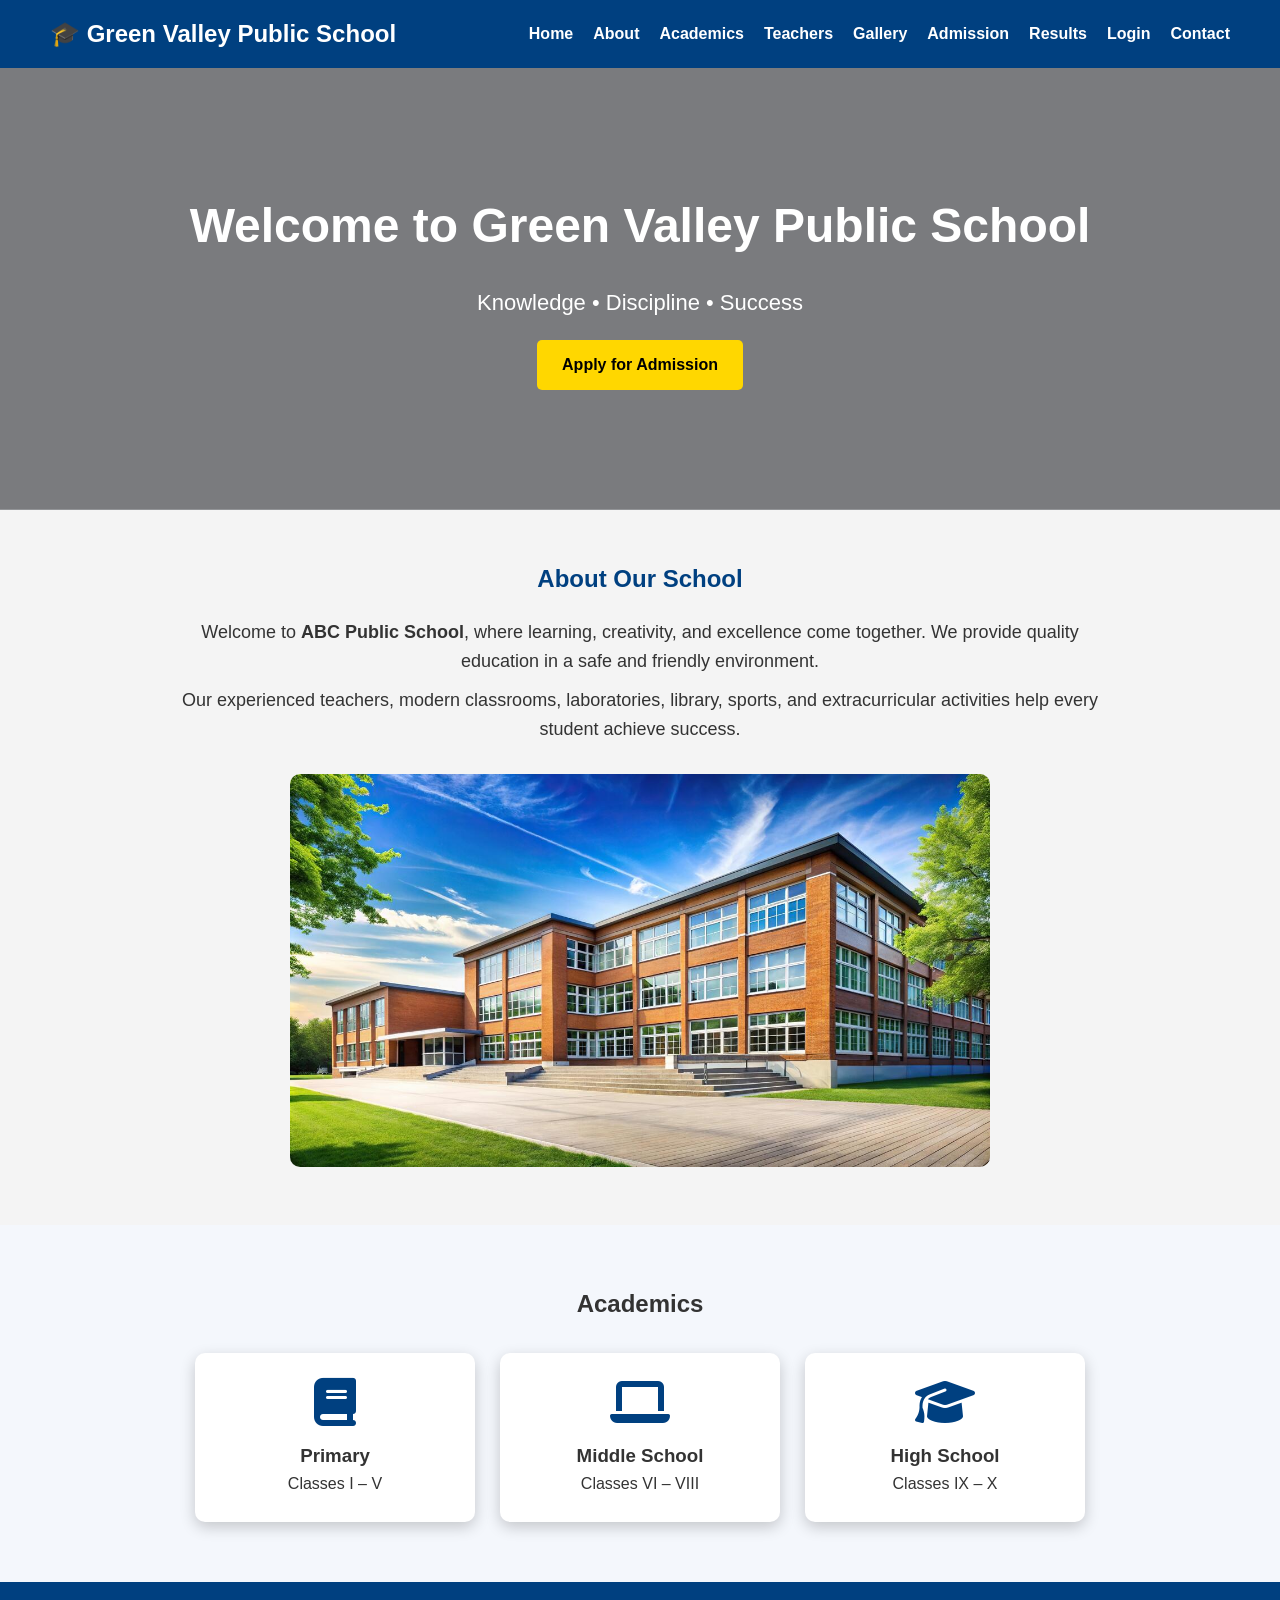
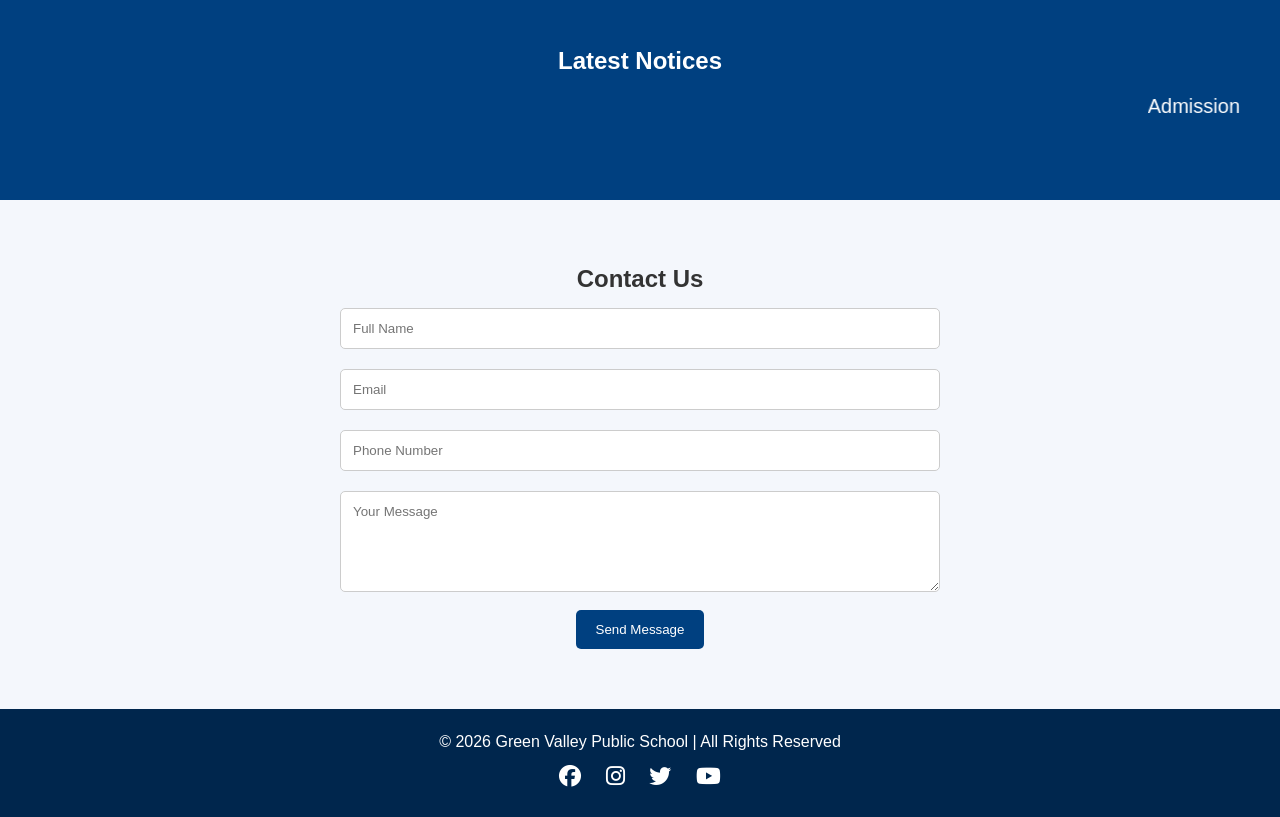
<file: index.html>
<!DOCTYPE html>
<html lang="en">
<head>
<meta charset="UTF-8">
<meta name="viewport" content="width=device-width, initial-scale=1.0">
<title>Green Valley Public School</title>
<link rel="stylesheet" href="style.css">
<link rel="stylesheet"
href="https://cdnjs.cloudflare.com/ajax/libs/font-awesome/6.5.1/css/all.min.css">
</head>

<body>

<!-- Navigation -->
<header>
    <div class="logo">
        <h2>🎓 Green Valley Public School</h2>
    </div>

    <nav>
        <ul>
            <li><a href="index.html">Home</a></li>
            <li><a href="#about">About</a></li>
            <li><a href="#courses">Academics</a></li>
            <li><a href="teachers.html">Teachers</a></li>
            <li><a href="gallery.html">Gallery</a></li>
            <li><a href="admission.html">Admission</a></li>
            <li><a href="results.html">Results</a></li>
            <li><a href="login.html">Login</a></li>
            <li><a href="#contact">Contact</a></li>
        </ul>
    </nav>
</header>

<!-- Hero Section -->
<section class="hero">
    <h1>Welcome to Green Valley Public School</h1>
    <p>Knowledge • Discipline • Success</p>
    <a href="admission.html" class="btn">Apply for Admission</a>
</section>


<!-- About Our School -->
<section id="about">
    <h2>About Our School</h2>

    <p>
        Welcome to <b>ABC Public School</b>, where learning, creativity, and excellence
        come together. We provide quality education in a safe and friendly environment.
    </p>

    <p>
        Our experienced teachers, modern classrooms, laboratories, library, sports,
        and extracurricular activities help every student achieve success.
    </p>

    <!-- School Image -->
    <img src="school.jpg" alt="Our School">
</section>
<!-- Academics -->
<section id="courses">
    <h2>Academics</h2>

    <div class="cards">

        <div class="card">
            <i class="fas fa-book fa-3x"></i>
            <h3>Primary</h3>
            <p>Classes I – V</p>
        </div>

        <div class="card">
            <i class="fas fa-laptop fa-3x"></i>
            <h3>Middle School</h3>
            <p>Classes VI – VIII</p>
        </div>

        <div class="card">
            <i class="fas fa-graduation-cap fa-3x"></i>
            <h3>High School</h3>
            <p>Classes IX – X</p>
        </div>

    </div>
</section>

<!-- Notice Board -->
<section class="notice">
    <h2>Latest Notices</h2>

    <marquee>
        Admissions Open for 2026–27 | Annual Sports Day on 15 August | Parent Meeting on Sunday | Mid-term Exams from 20 September
    </marquee>
</section>

<!-- Contact -->
<section id="contact">
    <h2>Contact Us</h2>

    <form>
        <input type="text" placeholder="Full Name" required>

        <input type="email" placeholder="Email" required>

        <input type="tel" placeholder="Phone Number" required>

        <textarea rows="5" placeholder="Your Message"></textarea>

        <button type="submit">Send Message</button>
    </form>
</section>

<!-- Footer -->
<footer>
    <p>© 2026 Green Valley Public School | All Rights Reserved</p>

    <div class="social">
        <i class="fab fa-facebook"></i>
        <i class="fab fa-instagram"></i>
        <i class="fab fa-twitter"></i>
        <i class="fab fa-youtube"></i>
    </div>
</footer>

<script src="script.js"></script>

</body>
</html>
</file>
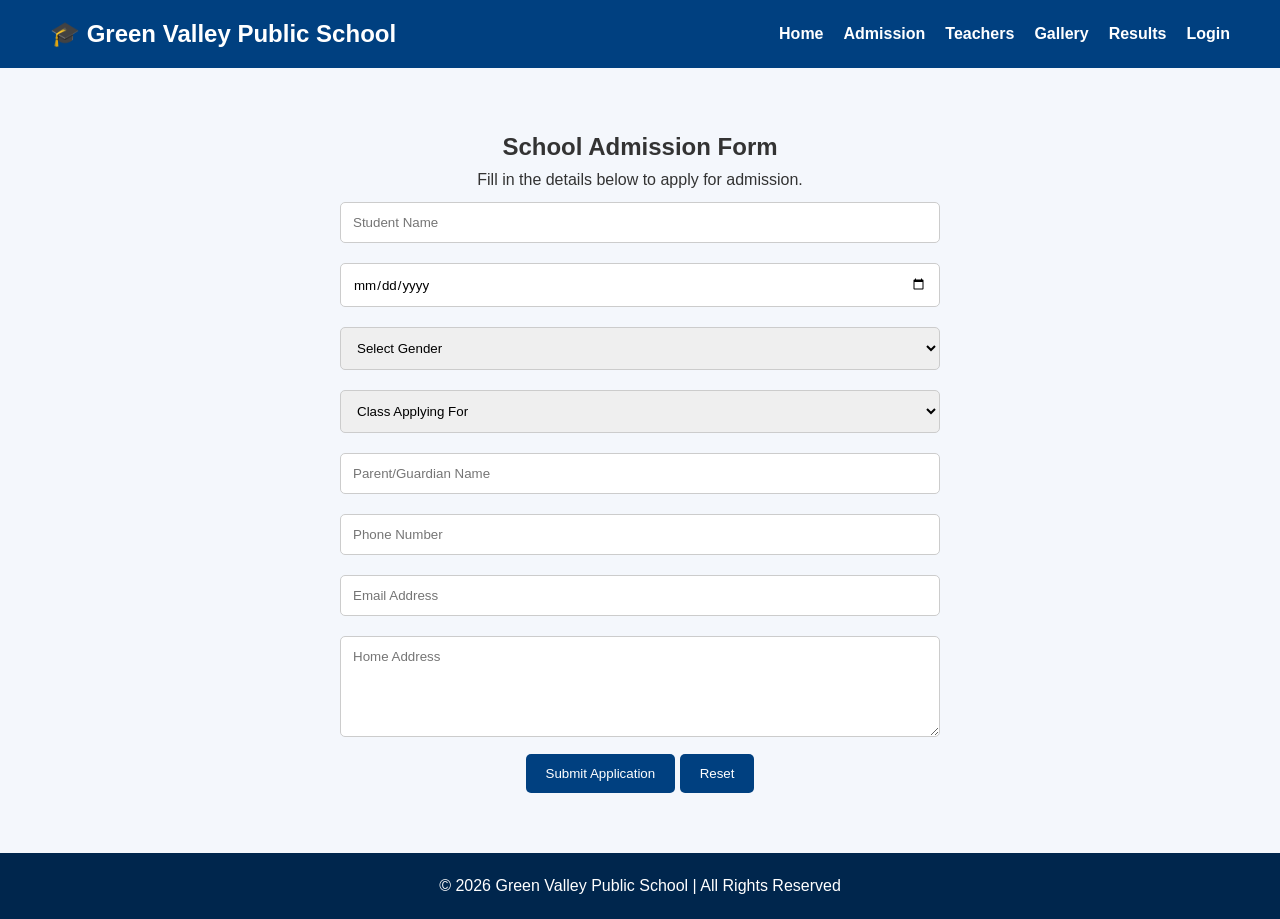
<file: admission.html>
<!DOCTYPE html>
<html lang="en">
<head>
    <meta charset="UTF-8">
    <meta name="viewport" content="width=device-width, initial-scale=1.0">
    <title>Admission - Green Valley Public School</title>
    <link rel="stylesheet" href="style.css">
</head>
<body>

<header>
    <div class="logo">
        <h2>🎓 Green Valley Public School</h2>
    </div>

    <nav>
        <ul>
            <li><a href="index.html">Home</a></li>
            <li><a href="admission.html">Admission</a></li>
            <li><a href="teachers.html">Teachers</a></li>
            <li><a href="gallery.html">Gallery</a></li>
            <li><a href="results.html">Results</a></li>
            <li><a href="login.html">Login</a></li>
        </ul>
    </nav>
</header>

<section>
    <h1>School Admission Form</h1>
    <p>Fill in the details below to apply for admission.</p>

    <form>

        <input type="text" placeholder="Student Name" required>

        <input type="date" required>

        <select required>
            <option value="">Select Gender</option>
            <option>Male</option>
            <option>Female</option>
            <option>Other</option>
        </select>

        <select required>
            <option value="">Class Applying For</option>
            <option>Class 1</option>
            <option>Class 2</option>
            <option>Class 3</option>
            <option>Class 4</option>
            <option>Class 5</option>
            <option>Class 6</option>
            <option>Class 7</option>
            <option>Class 8</option>
            <option>Class 9</option>
            <option>Class 10</option>
        </select>

        <input type="text" placeholder="Parent/Guardian Name" required>

        <input type="tel" placeholder="Phone Number" required>

        <input type="email" placeholder="Email Address" required>

        <textarea rows="5" placeholder="Home Address" required></textarea>

        <button type="submit">Submit Application</button>
        <button type="reset">Reset</button>

    </form>
</section>

<footer>
    <p>© 2026 Green Valley Public School | All Rights Reserved</p>
</footer>

<script src="script.js"></script>

</body>
</html>
</file>
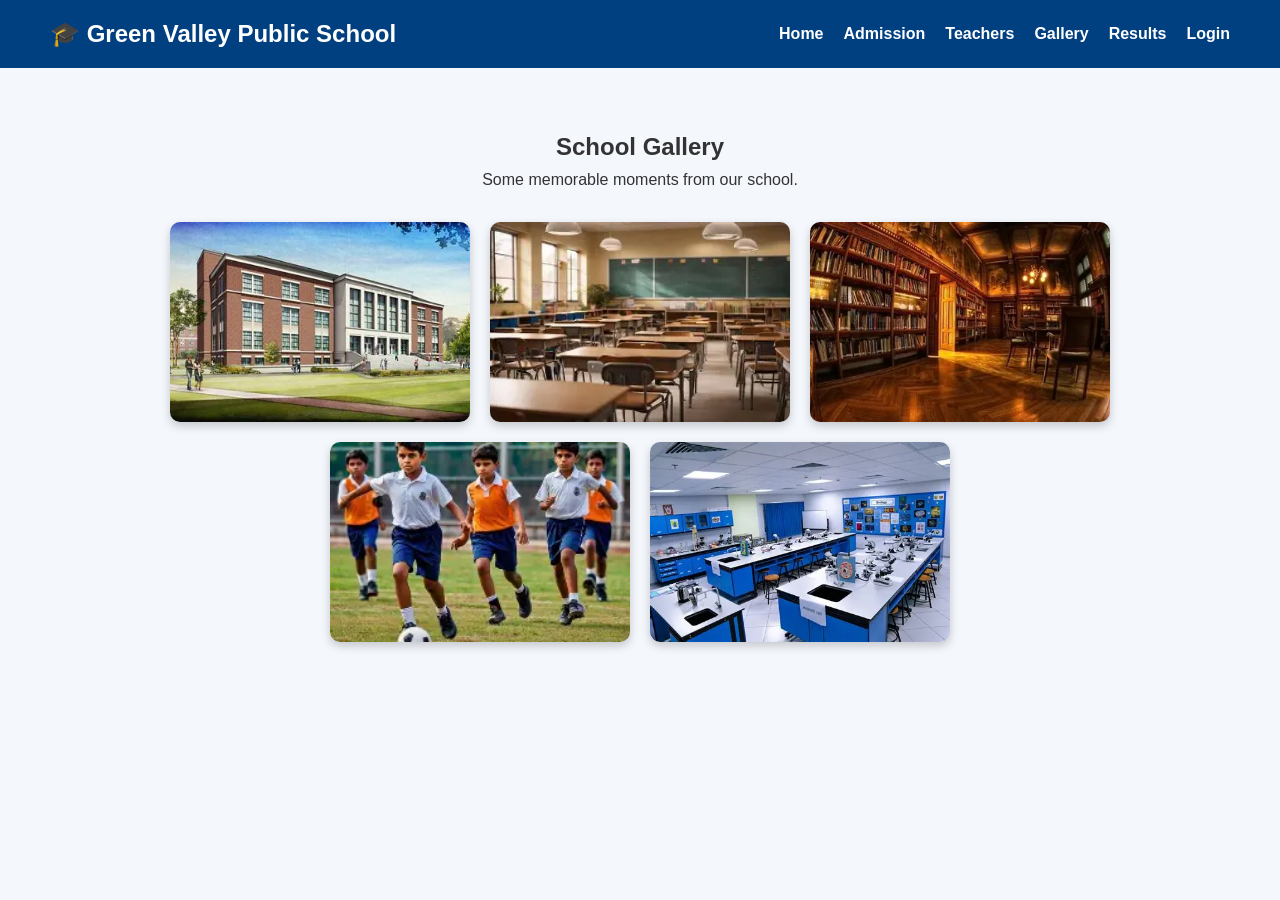
<file: gallery.html>
<!DOCTYPE html>
<html lang="en">
<head>
<meta charset="UTF-8">
<meta name="viewport" content="width=device-width, initial-scale=1.0">
<title>Gallery - Green Valley Public School</title>
<link rel="stylesheet" href="style.css">
</head>

<body>

<header>
    <div class="logo">
        <h2>🎓 Green Valley Public School</h2>
    </div>

    <nav>
        <ul>
            <li><a href="index.html">Home</a></li>
            <li><a href="admission.html">Admission</a></li>
            <li><a href="teachers.html">Teachers</a></li>
            <li><a href="gallery.html">Gallery</a></li>
            <li><a href="results.html">Results</a></li>
            <li><a href="login.html">Login</a></li>
        </ul>
    </nav>
</header>

<section>
    <h1>School Gallery</h1>
    <p>Some memorable moments from our school.</p>

    <div class="gallery">

        <img src="scl.jpg" alt="School Building">

        <img src="class.jpg" alt="Classroom">

        <img src="library.jpg" alt="Library">

        <img src="sports.jpg" alt="Sports Day">

        <img src="science.jpg" alt="Science Lab">

        <img src="https://via.placeholder.com/
</file>
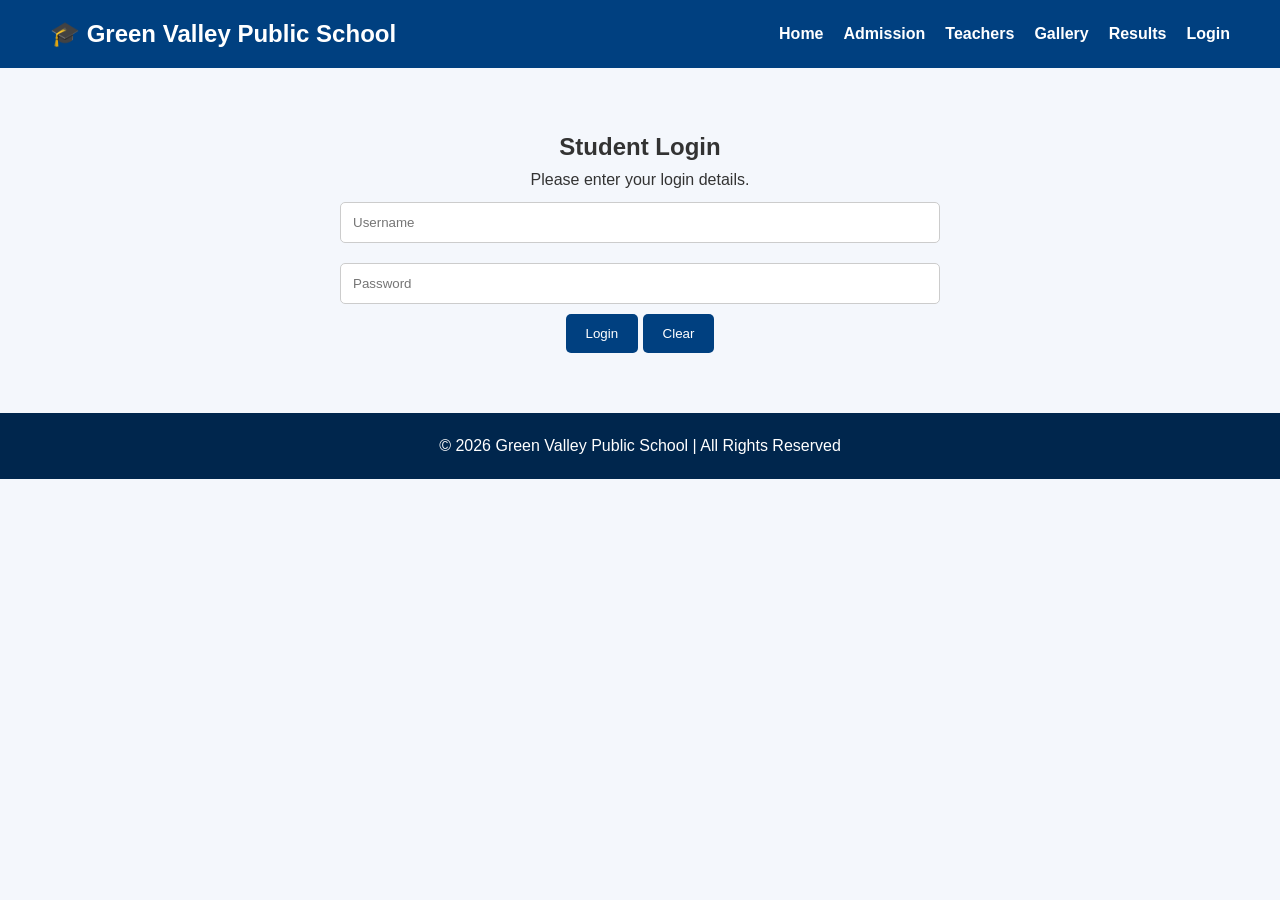
<file: login.html>
<!DOCTYPE html>
<html lang="en">
<head>
    <meta charset="UTF-8">
    <meta name="viewport" content="width=device-width, initial-scale=1.0">
    <title>Student Login - Green Valley Public School</title>
    <link rel="stylesheet" href="style.css">
</head>
<body>

<header>
    <div class="logo">
        <h2>🎓 Green Valley Public School</h2>
    </div>

    <nav>
        <ul>
            <li><a href="index.html">Home</a></li>
            <li><a href="admission.html">Admission</a></li>
            <li><a href="teachers.html">Teachers</a></li>
            <li><a href="gallery.html">Gallery</a></li>
            <li><a href="results.html">Results</a></li>
            <li><a href="login.html">Login</a></li>
        </ul>
    </nav>
</header>

<section>
    <h1>Student Login</h1>
    <p>Please enter your login details.</p>

    <form id="loginForm">
        <input type="text" id="username" placeholder="Username" required>

        <input type="password" id="password" placeholder="Password" required>

        <button type="submit">Login</button>
        <button type="reset">Clear</button>
    </form>
</section>

<footer>
    <p>© 2026 Green Valley Public School | All Rights Reserved</p>
</footer>

<script>
document.getElementById("loginForm").addEventListener("submit", function(e){
    e.preventDefault();

    let username = document.getElementById("username").value;
    let password = document.getElementById("password").value;

    if(username === "student" && password === "1234"){
        alert("Login Successful!");
        window.location.href = "index.html";
    } else {
        alert("Invalid Username or Password!");
    }
});
</script>

</body>
</html>
</file>
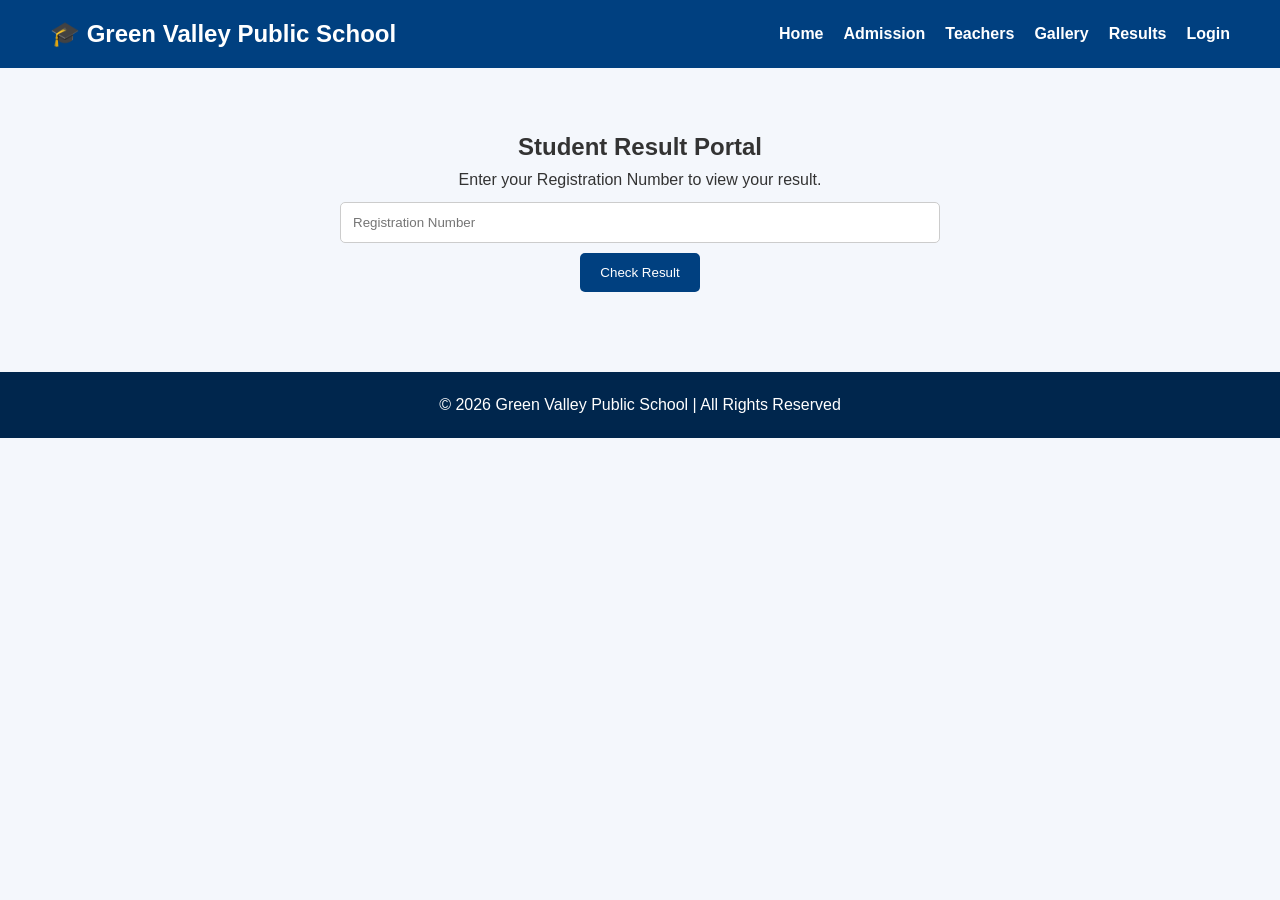
<file: results.html>
<!DOCTYPE html>
<html lang="en">
<head>
    <meta charset="UTF-8">
    <meta name="viewport" content="width=device-width, initial-scale=1.0">
    <title>Results - Green Valley Public School</title>
    <link rel="stylesheet" href="style.css">
</head>
<body>

<header>
    <div class="logo">
        <h2>🎓 Green Valley Public School</h2>
    </div>

    <nav>
        <ul>
            <li><a href="index.html">Home</a></li>
            <li><a href="admission.html">Admission</a></li>
            <li><a href="teachers.html">Teachers</a></li>
            <li><a href="gallery.html">Gallery</a></li>
            <li><a href="results.html">Results</a></li>
            <li><a href="login.html">Login</a></li>
        </ul>
    </nav>
</header>

<section>
    <h1>Student Result Portal</h1>
    <p>Enter your Registration Number to view your result.</p>

    <form id="resultForm">
        <input type="text" id="regNo" placeholder="Registration Number" required>

        <button type="submit">Check Result</button>
    </form>

    <div id="result" style="margin-top:20px; font-size:20px;"></div>

</section>

<footer>
    <p>© 2026 Green Valley Public School | All Rights Reserved</p>
</footer>

<script>
document.getElementById("resultForm").addEventListener("submit", function(e){
    e.preventDefault();

    let reg = document.getElementById("regNo").value;
    let result = document.getElementById("result");

    if(reg === "GV1001"){
        result.innerHTML =
        "<h2>Result</h2>" +
        "<p><b>Name:</b> Rahul Kumar</p>" +
</file>
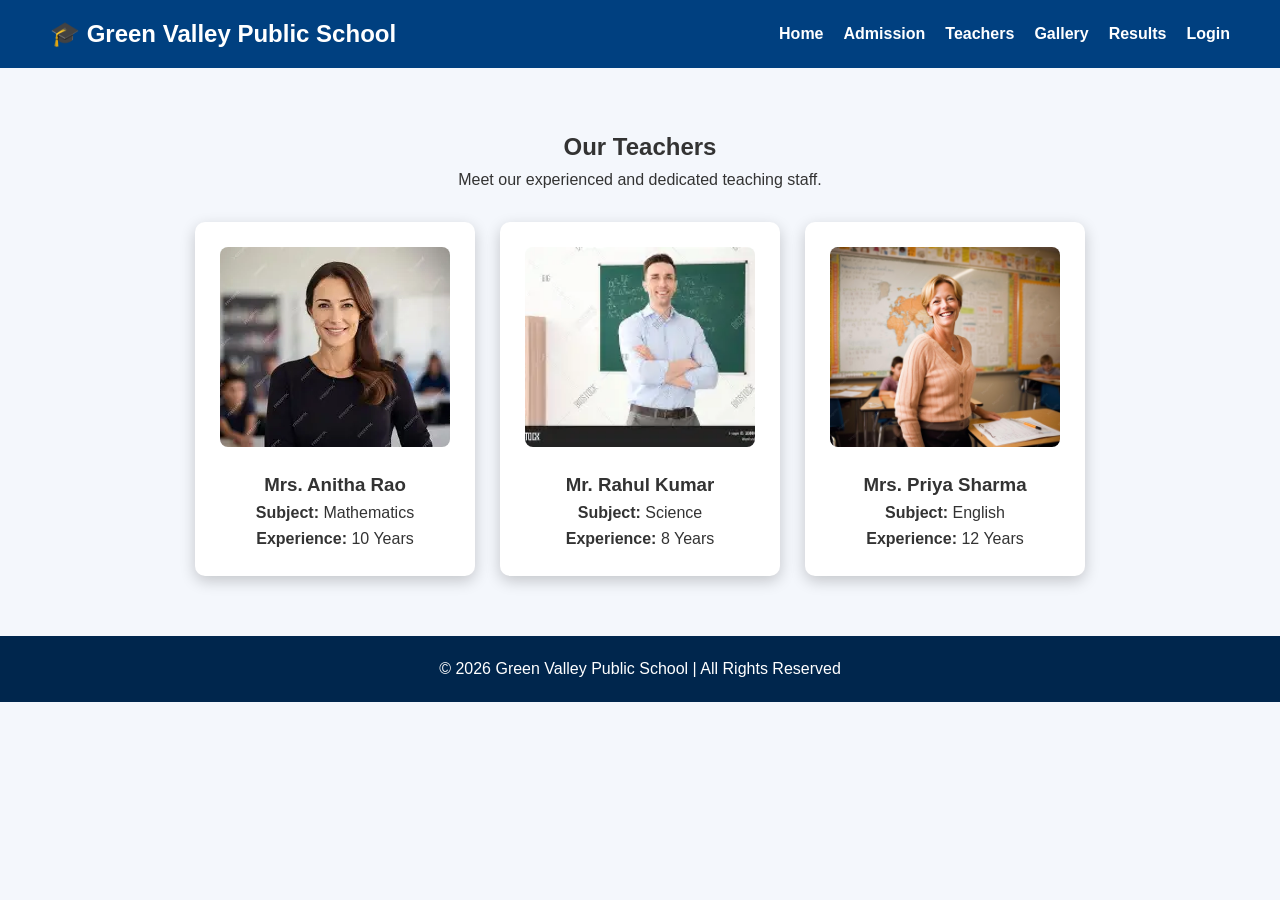
<file: teachers.html>
<!DOCTYPE html>
<html lang="en">
<head>
<meta charset="UTF-8">
<meta name="viewport" content="width=device-width, initial-scale=1.0">
<title>Teachers - Green Valley Public School</title>
<link rel="stylesheet" href="style.css">
</head>

<body>

<header>
    <div class="logo">
        <h2>🎓 Green Valley Public School</h2>
    </div>

    <nav>
        <ul>
            <li><a href="index.html">Home</a></li>
            <li><a href="admission.html">Admission</a></li>
            <li><a href="teachers.html">Teachers</a></li>
            <li><a href="gallery.html">Gallery</a></li>
            <li><a href="results.html">Results</a></li>
            <li><a href="login.html">Login</a></li>
        </ul>
    </nav>
</header>

<section>
    <h1>Our Teachers</h1>
    <p>Meet our experienced and dedicated teaching staff.</p>

    <div class="cards">

        <div class="card">
            <img src="anitha.jpg" alt="Teacher 1" width="100%">
            <h3>Mrs. Anitha Rao</h3>
            <p><strong>Subject:</strong> Mathematics</p>
            <p><strong>Experience:</strong> 10 Years</p>
        </div>

        <div class="card">
            <img src="rahul.jpg" alt="Teacher 2" width="100%">
            <h3>Mr. Rahul Kumar</h3>
            <p><strong>Subject:</strong> Science</p>
            <p><strong>Experience:</strong> 8 Years</p>
        </div>

        <div class="card">
            <img src="rakshitha.jpg" alt="Teacher 3" width="100%">
            <h3>Mrs. Priya Sharma</h3>
            <p><strong>Subject:</strong> English</p>
            <p><strong>Experience:</strong> 12 Years</p>
        </div>

    </div>
</section>

<footer>
    <p>© 2026 Green Valley Public School | All Rights Reserved</p>
</footer>

<script src="script.js"></script>

</body>
</html>
</file>
<file: style.css>
*{
    margin:0;
    padding:0;
    box-sizing:border-box;
    font-family:Arial,sans-serif;
}

body{
    background:#f4f7fc;
    color:#333;
    line-height:1.6;
}

/* Header */
header{
    display:flex;
    justify-content:space-between;
    align-items:center;
    background:#004080;
    color:white;
    padding:15px 50px;
    position:sticky;
    top:0;
    z-index:1000;
}

.logo h2{
    font-size:24px;
}

nav ul{
    list-style:none;
    display:flex;
}

nav ul li{
    margin-left:20px;
}

nav ul li a{
    color:white;
    text-decoration:none;
    font-weight:bold;
    transition:.3s;
}

nav ul li a:hover{
    color:#ffd700;
}

/* Hero */
.hero{
    background:linear-gradient(rgba(0,0,0,.5),rgba(0,0,0,.5)),
    url("https://images.unsplash.com/photo-1509062522246-3755977927d7?w=1200");
    background-size:cover;
    background-position:center;
    color:white;
    text-align:center;
    padding:120px 20px;
}

.hero h1{
    font-size:48px;
}

.hero p{
    font-size:22px;
    margin:20px 0;
}

.btn{
    display:inline-block;
    background:#ffd700;
    color:black;
    padding:12px 25px;
    text-decoration:none;
    border-radius:5px;
    font-weight:bold;
}

.btn:hover{
    background:white;
}

/* Sections */
section{
    padding:60px 40px;
    text-align:center;
}

.cards{
    display:flex;
    justify-content:center;
    flex-wrap:wrap;
    gap:25px;
    margin-top:30px;
}

.card{
    width:280px;
    background:white;
    padding:25px;
    border-radius:10px;
    box-shadow:0 5px 15px rgba(0,0,0,.2);
    transition:.3s;
}

.card:hover{
    transform:translateY(-10px);
}

.card i{
    color:#004080;
    margin-bottom:15px;
}

/* Notice */
.notice{
    background:#004080;
    color:white;
}

.notice marquee{
    font-size:20px;
    padding:10px;
}

/* Contact Form */
form{
    max-width:600px;
    margin:auto;
}

form input,
form textarea{
    width:100%;
    padding:12px;
    margin:10px 0;
    border:1px solid #ccc;
    border-radius:5px;
}

form button{
    background:#004080;
    color:white;
    border:none;
    padding:12px 20px;
    cursor:pointer;
    border-radius:5px;
}

form button:hover{
    background:#0066cc;
}

/* Footer */
footer{
    background:#00264d;
    color:white;
    text-align:center;
    padding:20px;
}

.social i{
    margin:10px;
    font-size:22px;
    cursor:pointer;
}

.social i:hover{
    color:#ffd700;
}

/* Mobile */
@media(max-width:768px){

header{
    flex-direction:column;
}

nav ul{
    flex-direction:column;
    text-align:center;
}

nav ul li{
    margin:10px 0;
}

.hero h1{
    font-size:32px;
}

.cards{
    flex-direction:column;
    align-items:center;
}

}
form select{
    width:100%;
    padding:12px;
    margin:10px 0;
    border:1px solid #ccc;
    border-radius:5px;
}
.card img{
    width:100%;
    height:200px;
    border-radius:8px;
    object-fit:cover;
    margin-bottom:15px;
}

.gallery{
    display:flex;
    flex-wrap:wrap;
    justify-content:center;
    gap:20px;
    margin-top:30px;
}

.gallery img{
    width:300px;
    height:200px;
    object-fit:cover;
    border-radius:10px;
    box-shadow:0 4px 10px rgba(0,0,0,0.2);
    transition:0.3s;
}

.gallery img:hover{
    transform:scale(1.05);
}
#about{
    text-align:center;
    padding:50px;
    background:#f4f4f4;
}

#about h2{
    color:#004080;
    margin-bottom:20px;
}

#about p{
    font-size:18px;
    width:80%;
    margin:10px auto;
    line-height:1.6;
}

#about img{
    width:80%;
    max-width:700px;
    margin-top:20px;
    border-radius:10px;
}
</file>
